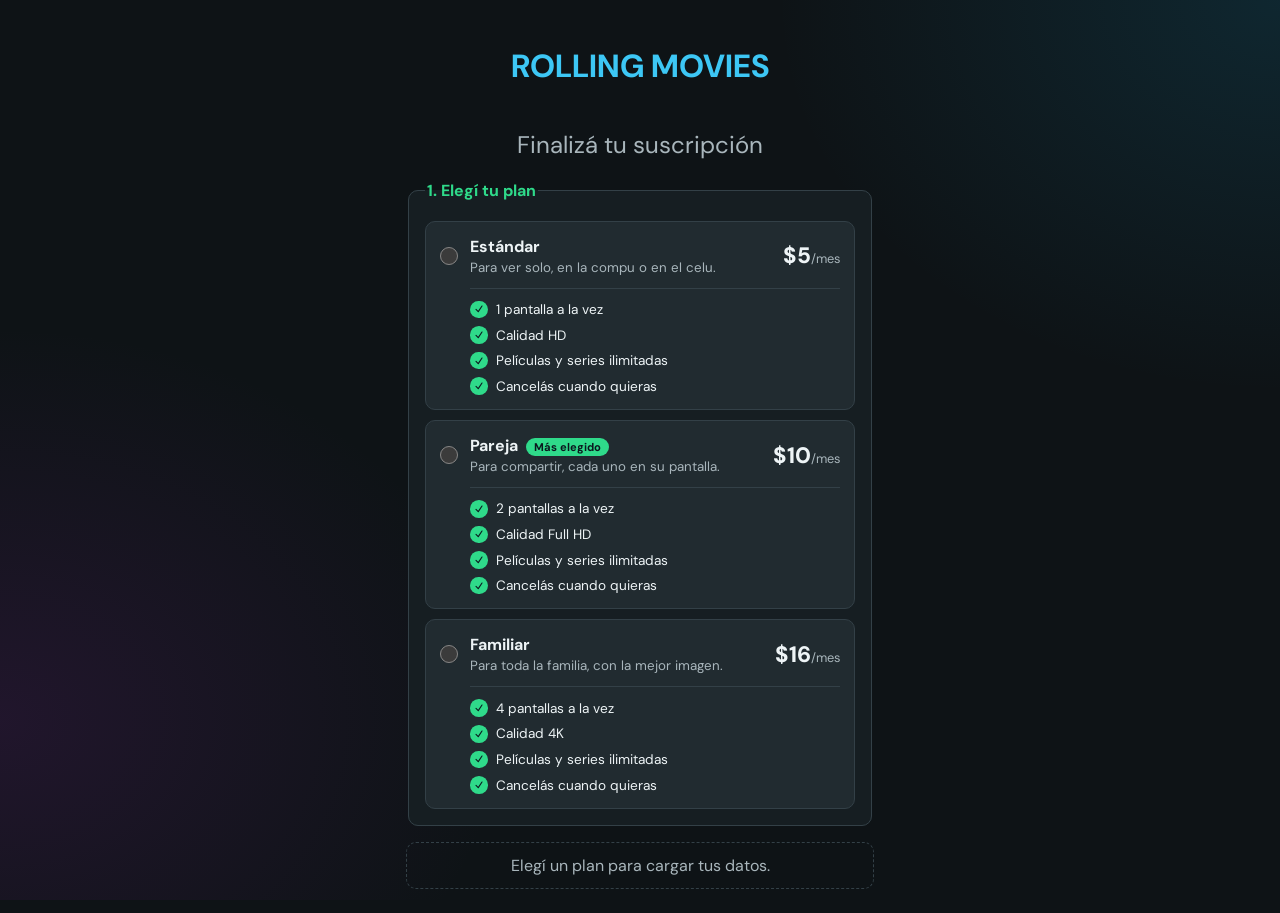
<file: suscripcion.html>
<!doctype html>
<html lang="es">
  <head>
    <meta charset="UTF-8" />
    <meta name="viewport" content="width=device-width, initial-scale=1.0" />
    <link rel="icon" type="image/png" href="./img/favicon.png" />
    <title>Pago - ROLLING MOVIES</title>
    <link rel="preconnect" href="https://fonts.googleapis.com" />
    <link rel="preconnect" href="https://fonts.gstatic.com" crossorigin />
    <link
      href="https://fonts.googleapis.com/css2?family=DM+Sans:wght@400;500;700;800&display=swap"
      rel="stylesheet"
    />
    <link rel="stylesheet" href="./estilos/suscripcion.css" />
    <link rel="stylesheet" href="./estilos/style.css" />
  </head>
  <body>
    <h1><a href="index.html">ROLLING MOVIES</a></h1>
    <h2>Finalizá tu suscripción</h2>

    <form action="#pago-confirmado" method="get">
      <fieldset>
        <legend>1. Elegí tu plan</legend>

        <label class="opcion-plan">
          <input
            type="radio"
            id="plan-basico"
            name="plan"
            value="basico"
            required
          />
          <span class="opcion-texto">
            <strong>Estándar</strong>
            <small>Para ver solo, en la compu o en el celu.</small>
          </span>
          <span class="opcion-precio">$5<small>/mes</small></span>

          <span class="opcion-beneficios">
            <span>1 pantalla a la vez</span>
            <span>Calidad HD</span>
            <span>Películas y series ilimitadas</span>
            <span>Cancelás cuando quieras</span>
          </span>
        </label>

        <label class="opcion-plan">
          <input type="radio" id="plan-estandar" name="plan" value="estandar" />
          <span class="opcion-texto">
            <strong
              >Pareja <span class="opcion-cartel">Más elegido</span></strong
            >
            <small>Para compartir, cada uno en su pantalla.</small>
          </span>
          <span class="opcion-precio">$10<small>/mes</small></span>

          <span class="opcion-beneficios">
            <span>2 pantallas a la vez</span>
            <span>Calidad Full HD</span>
            <span>Películas y series ilimitadas</span>
            <span>Cancelás cuando quieras</span>
          </span>
        </label>

        <label class="opcion-plan">
          <input type="radio" id="plan-premium" name="plan" value="premium" />
          <span class="opcion-texto">
            <strong>Familiar</strong>
            <small>Para toda la familia, con la mejor imagen.</small>
          </span>
          <span class="opcion-precio">$16<small>/mes</small></span>

          <span class="opcion-beneficios">
            <span>4 pantallas a la vez</span>
            <span>Calidad 4K</span>
            <span>Películas y series ilimitadas</span>
            <span>Cancelás cuando quieras</span>
          </span>
        </label>
      </fieldset>

      <p class="aviso">Elegí un plan para cargar tus datos.</p>

      <div class="despues-del-plan">
        <fieldset>
          <legend>2. Tus datos</legend>

          <div class="campo">
            <label for="nombre">Nombre y apellido</label>
            <input
              type="text"
              id="nombre"
              autocomplete="name"
              placeholder="Nombre y apellido"
              pattern="[A-Za-zÁÉÍÓÚáéíóúÑñÜü]+( [A-Za-zÁÉÍÓÚáéíóúÑñÜü]+)+"
              title="Ingresá nombre y apellido, solo letras"
              minlength="5"
              maxlength="60"
              required
            />
          </div>

          <div class="campo">
            <label for="email">Email</label>
            <input
              type="email"
              id="email"
              autocomplete="email"
              placeholder="ejemplo@correo.com"
              pattern="[^@\s]+@[^@\s]+\.[^@\s]+"
              title="Ingresá un email con el formato ejemplo@correo.com"
              maxlength="80"
              required
            />
          </div>
        </fieldset>

        <fieldset>
          <legend>3. Datos de la tarjeta</legend>

          <div class="tarjeta-credito">
            <div class="tarjeta-arriba" aria-hidden="true">
              <span class="tarjeta-chip"></span>
              <svg
                class="tarjeta-contactless"
                viewBox="0 0 24 24"
                fill="none"
                stroke="currentColor"
                stroke-width="2"
                stroke-linecap="round"
              >
                <path d="M8.5 8.5a5 5 0 0 1 0 7" />
                <path d="M12 6a8.5 8.5 0 0 1 0 12" />
                <path d="M15.5 3.5a12 12 0 0 1 0 17" />
              </svg>
            </div>

            <div class="tarjeta-numero">
              <label for="numero">Número de tarjeta</label>
              <input
                type="text"
                id="numero"
                placeholder="0000 0000 0000 0000"
                inputmode="numeric"
                autocomplete="cc-number"
                pattern="[0-9]{4} ?[0-9]{4} ?[0-9]{4} ?[0-9]{4}"
                title="Los 16 números de la tarjeta, con o sin espacios"
                minlength="16"
                maxlength="16"
                required
              />
            </div>

            <div class="tarjeta-abajo">
              <div>
                <label for="titular">Titular</label>
                <input
                  type="text"
                  id="titular"
                  autocomplete="cc-name"
                  placeholder="Tu nombre"
                  pattern="[A-Za-zÁÉÍÓÚáéíóúÑñÜü]+( [A-Za-zÁÉÍÓÚáéíóúÑñÜü]+)+"
                  title="Nombre y apellido como figura en la tarjeta, solo letras"
                  minlength="5"
                  maxlength="60"
                  required
                />
              </div>

              <div>
                <label for="vencimiento">Fecha</label>
                <input
                  type="text"
                  id="vencimiento"
                  placeholder="DD/MM"
                  inputmode="numeric"
                  maxlength="5"
                  pattern="(0[1-9]|[12][0-9]|3[01])/(0[1-9]|1[0-2])"
                  title="Ingresá la fecha en formato DD/MM"
                  required
                />
              </div>

              <div>
                <label for="cvv">CVV</label>
                <input
                  type="password"
                  id="cvv"
                  placeholder="•••"
                  inputmode="numeric"
                  autocomplete="cc-csc"
                  pattern="[0-9]{3,4}"
                  title="3 o 4 números"
                  minlength="3"
                  maxlength="4"
                  required
                />
              </div>
            </div>
          </div>
        </fieldset>

        <fieldset>
          <legend>4. Confirmá tu pago</legend>

          <div class="resumen resumen-basico">
            <p><span>Plan</span> <strong>Estándar · 1 pantalla, HD</strong></p>
            <p class="resumen-total">
              <span>Total por mes</span> <strong>$5</strong>
            </p>
          </div>

          <div class="resumen resumen-estandar">
            <p>
              <span>Plan</span> <strong>Pareja · 2 pantallas, Full HD</strong>
            </p>
            <p class="resumen-total">
              <span>Total por mes</span> <strong>$10</strong>
            </p>
          </div>

          <div class="resumen resumen-premium">
            <p><span>Plan</span> <strong>Familiar · 4 pantallas, 4K</strong></p>
            <p class="resumen-total">
              <span>Total por mes</span> <strong>$16</strong>
            </p>
          </div>

          <label class="terminos">
            <input type="checkbox" required />
            Acepto los términos y condiciones
          </label>
        </fieldset>

        <button type="submit">Pagar y suscribirme</button>
      </div>
    </form>

    <section class="exito" id="pago-confirmado">
      <div class="exito-icono" aria-hidden="true">✓</div>
      <h3>¡Pago confirmado!</h3>
      <p>
        Tu suscripción a ROLLING MOVIES ya está activa. Te enviamos el
        comprobante por email.
      </p>
      <a class="boton-link" href="index.html">Empezar a ver</a>
    </section>
  </body>
</html>
</file>
<file: estilos/suscripcion.css>
:root {
  --verde: hsl(152 70% 52%);
  --celeste: hsl(195 90% 60%);
  --tono-verde: 152;
  --tono-celeste: 195;

  --tono: 200;
  --fondo: hsl(var(--tono) 24% 7%);
  --fondo-2: hsl(var(--tono) 20% 11%);
  --fondo-3: hsl(var(--tono) 18% 16%);
  --borde: hsl(var(--tono) 16% 24%);
  --texto: hsl(var(--tono) 30% 95%);
  --texto-suave: hsl(var(--tono) 12% 70%);

  --acento: var(--celeste);
  --acento-2: var(--verde);
  --sobre-acento: hsl(var(--tono) 45% 8%);

  --fuente-titulos: 'DM Sans', system-ui, 'Segoe UI', Roboto, sans-serif;
  --fuente-texto: 'DM Sans', system-ui, 'Segoe UI', Roboto, sans-serif;
  color-scheme: dark;
}

body {
  max-width: 500px;
  margin: 0 auto;
  padding: 24px 16px;
  background: var(--fondo);
  color: var(--texto);
  font-family: var(--fuente-texto);
}

h1 {
  text-align: center;
  font-family: var(--fuente-titulos);
  color: var(--acento);
}

h2 {
  text-align: center;
  font-family: var(--fuente-titulos);
  font-weight: normal;
  color: var(--texto-suave);
}

fieldset {
  margin-bottom: 16px;
  padding: 16px;
  background: var(--fondo-2);
  border: 1px solid var(--borde);
  border-radius: 10px;
}

legend {
  color: var(--acento-2);
  font-weight: bold;
}

input[type="text"],
input[type="email"],
input[type="password"] {
  width: 100%;
  padding: 10px;
  font-family: inherit;
  color: var(--texto);
  background: var(--fondo-3);
  border: 1px solid var(--borde);
  border-radius: 6px;
}

input:focus {
  outline: 2px solid var(--acento);
}

button {
  width: 100%;
  padding: 12px;
  font-family: inherit;
  font-weight: bold;
  color: var(--sobre-acento);
  background: var(--acento);
  border: 0;
  border-radius: 8px;
  cursor: pointer;
}

button:hover {
  background: var(--acento-2);
}

small {
  color: var(--texto-suave);
}


*,
*::before,
*::after {
  box-sizing: border-box;
}

fieldset {
  min-width: 0;
}

h1 a {
  color: inherit;
  text-decoration: none;
}

.opcion-plan {
  display: flex;
  flex-wrap: wrap;
  align-items: center;
  gap: 12px;
  margin-top: 10px;
  padding: 14px;
  border: 1px solid var(--borde);
  border-radius: 10px;
  background: var(--fondo-3);
  cursor: pointer;
  transition: border-color 0.2s, background 0.2s;
}

.opcion-plan:first-of-type {
  margin-top: 4px;
}

.opcion-plan:hover {
  border-color: var(--texto-suave);
}

.opcion-plan:has(input:checked) {
  border-color: var(--acento);
  background: hsl(var(--tono-celeste) 60% 50% / 0.12);
}

.opcion-plan input {
  flex-shrink: 0;
  width: 18px;
  height: 18px;
  margin: 0;
  accent-color: var(--acento);
}

.opcion-texto {
  flex: 1;
  display: flex;
  flex-direction: column;
  gap: 2px;
}

.opcion-precio {
  font-size: 1.4rem;
  font-weight: 800;
  white-space: nowrap;
}

.opcion-precio small {
  font-size: 0.8rem;
  font-weight: 400;
}

.opcion-cartel {
  margin-left: 4px;
  padding: 2px 8px;
  border-radius: 999px;
  background: var(--acento-2);
  color: var(--sobre-acento);
  font-size: 0.7rem;
  vertical-align: middle;
}

.opcion-beneficios {
  flex-basis: 100%;
  display: grid;
  gap: 8px;
  margin-left: 30px;
  padding-top: 12px;
  border-top: 1px solid var(--borde);
}

.opcion-beneficios span {
  display: flex;
  align-items: center;
  gap: 8px;
  font-size: 0.85rem;
}

.opcion-beneficios span::before {
  content: "";
  flex-shrink: 0;
  width: 1.1rem;
  height: 1.1rem;
  border-radius: 50%;
  background:
    url("data:image/svg+xml,%3Csvg xmlns='http://www.w3.org/2000/svg' viewBox='0 0 16 16' fill='%230b171e'%3E%3Cpath fill-rule='evenodd' d='M12.416 3.376a.75.75 0 0 1 .208 1.04l-5 7.5a.75.75 0 0 1-1.154.114l-3-3a.75.75 0 0 1 1.06-1.06l2.353 2.353 4.493-6.74a.75.75 0 0 1 1.04-.207Z' clip-rule='evenodd'/%3E%3C/svg%3E")
    center / 0.75rem no-repeat,
    var(--acento-2);
}

.aviso {
  margin: 0;
  padding: 12px 16px;
  border: 1px dashed var(--borde);
  border-radius: 10px;
  color: var(--texto-suave);
  text-align: center;
}

.despues-del-plan {
  display: none;
}

form:has(input[name="plan"]:checked) .despues-del-plan {
  display: block;
}

form:has(input[name="plan"]:checked) .aviso {
  display: none;
}

.campo {
  margin-bottom: 14px;
}

.campo:last-child {
  margin-bottom: 0;
}

.campo label {
  display: block;
  margin-bottom: 6px;
  font-size: 0.9rem;
}

input:user-invalid {
  border-color: hsl(0 75% 62%);
}

.tarjeta-credito {
  position: relative;
  isolation: isolate;
  overflow: hidden;
  display: flex;
  flex-direction: column;
  justify-content: space-between;
  gap: 16px;
  max-width: 420px;
  aspect-ratio: 1.586;
  margin: 4px auto 0;
  padding: 20px;
  border-radius: 14px;
  background-image: radial-gradient(
    circle 520px at 9% 80%,
    hsl(var(--tono-celeste) 80% 34%) 0%,
    hsl(var(--tono-verde) 65% 30%) 100%
  );
  box-shadow:
    0 12px 30px hsl(0 0% 0% / 0.35),
    inset 0 1px 0 hsl(0 0% 100% / 0.25);
  color: hsl(0 0% 100%);
}

.tarjeta-credito::before {
  content: "";
  position: absolute;
  z-index: -1;
  top: -45%;
  right: -18%;
  width: 70%;
  aspect-ratio: 1;
  border: 28px solid hsl(0 0% 100% / 0.08);
  border-radius: 50%;
}

.tarjeta-arriba {
  display: flex;
  align-items: center;
  justify-content: space-between;
}

.tarjeta-chip {
  width: 42px;
  height: 32px;
  border-radius: 6px;
  background:
    linear-gradient(90deg, transparent 30%, hsl(40 45% 40% / 0.6) 30% 34%, transparent 34% 66%, hsl(40 45% 40% / 0.6) 66% 70%, transparent 70%),
    linear-gradient(0deg, transparent 46%, hsl(40 45% 40% / 0.6) 46% 54%, transparent 54%),
    linear-gradient(135deg, hsl(45 75% 78%), hsl(40 55% 55%));
}

.tarjeta-contactless {
  width: 26px;
  height: 26px;
  opacity: 0.85;
}

.tarjeta-credito label {
  display: block;
  font-size: 0.65rem;
  letter-spacing: 1.5px;
  text-transform: uppercase;
  color: hsl(0 0% 100% / 0.75);
}

.tarjeta-credito input {
  width: 100%;
  padding: 4px 0;
  border: 0;
  border-bottom: 1px solid hsl(0 0% 100% / 0.3);
  border-radius: 0;
  background: transparent;
  color: hsl(0 0% 100%);
  font-family: inherit;
  font-size: 0.9rem;
  letter-spacing: 1.5px;
}

.tarjeta-credito input::placeholder {
  color: hsl(0 0% 100% / 0.55);
}

.tarjeta-credito input:focus {
  outline: none;
  border-bottom-color: hsl(0 0% 100%);
  box-shadow: 0 1px 0 hsl(0 0% 100%);
}

.tarjeta-credito input:user-invalid {
  border-bottom-color: hsl(0 100% 75%);
  box-shadow: 0 1px 0 hsl(0 100% 75%);
}

.tarjeta-numero input {
  font-size: 1.2rem;
  letter-spacing: 2px;
  font-variant-numeric: tabular-nums;
}

#titular {
  text-transform: uppercase;
}

.tarjeta-abajo {
  display: grid;
  grid-template-columns: 1fr 4.5rem 3.5rem;
  gap: 12px;
}

.resumen {
  display: none;
}

form:has(#plan-basico:checked) .resumen-basico,
form:has(#plan-estandar:checked) .resumen-estandar,
form:has(#plan-premium:checked) .resumen-premium {
  display: block;
}

.resumen p {
  display: flex;
  justify-content: space-between;
  gap: 16px;
  margin: 0;
  padding: 10px 0;
}

.resumen p + p {
  border-top: 1px solid var(--borde);
}

.resumen span {
  color: var(--texto-suave);
}

.resumen strong {
  text-align: right;
}

.resumen-total {
  font-size: 1.1rem;
}

.resumen-total span {
  color: var(--texto);
  font-weight: 700;
}

.terminos {
  display: flex;
  align-items: center;
  gap: 8px;
  margin-top: 6px;
  padding-top: 14px;
  border-top: 1px solid var(--borde);
  cursor: pointer;
}

.terminos input {
  flex-shrink: 0;
  width: 18px;
  height: 18px;
  margin: 0;
  accent-color: var(--acento);
}

button:focus-visible {
  outline: 2px solid var(--texto);
  outline-offset: 2px;
}

.exito {
  display: none;
  padding: 32px 20px;
  border: 1px solid var(--borde);
  border-radius: 10px;
  background: var(--fondo-2);
  text-align: center;
}

.exito:target {
  display: block;
}

body:has(.exito:target) form {
  display: none;
}

.exito-icono {
  display: grid;
  place-items: center;
  width: 64px;
  height: 64px;
  margin: 0 auto 16px;
  border-radius: 50%;
  background: var(--acento-2);
  color: var(--sobre-acento);
  font-size: 2rem;
  font-weight: 800;
}

.exito h3 {
  margin: 0 0 8px;
  font-size: 1.5rem;
}

.exito p {
  margin: 0 0 20px;
  color: var(--texto-suave);
  line-height: 1.5;
}

.boton-link {
  display: inline-block;
  padding: 12px 24px;
  border-radius: 8px;
  background: var(--acento);
  color: var(--sobre-acento);
  font-weight: 700;
  text-decoration: none;
}

.boton-link:hover {
  background: var(--acento-2);
}
</file>
<file: estilos/style.css>
:root {
  --verde: hsl(152 70% 52%);
  --celeste: hsl(195 90% 60%);
  --tono-verde: 152;
  --tono-celeste: 195;

  --tono: 200;
  --fondo: hsl(var(--tono) 24% 7%);
  --fondo-2: hsl(var(--tono) 20% 11%);
  --fondo-3: hsl(var(--tono) 18% 16%);
  --borde: hsl(var(--tono) 16% 24%);
  --texto: hsl(var(--tono) 30% 95%);
  --texto-suave: hsl(var(--tono) 12% 70%);

  --acento: var(--celeste);
  --acento-2: var(--verde);
  --sobre-acento: hsl(var(--tono) 45% 8%);

  --fuente-titulos: 'DM Sans', system-ui, 'Segoe UI', Roboto, sans-serif;
  --fuente-texto: 'DM Sans', system-ui, 'Segoe UI', Roboto, sans-serif;
  color-scheme: dark;
}

body {
  min-height: 100vh;
  background:
    radial-gradient(45rem 35rem at 0% 80%, hsl(285 60% 30% / 0.22), transparent 70%),
    radial-gradient(45rem 35rem at 100% 0%, hsl(var(--tono-celeste) 80% 40% / 0.16), transparent 70%),
    var(--fondo);
  background-attachment: fixed;
  color: var(--texto);
  font-family: var(--fuente-texto);
  display: flex;
  flex-direction: column;
  justify-content: space-between;
}

h1, h2, h3 {
  font-family: var(--fuente-titulos);
}
.footer {
  background: #0f0f14;
  color: #a0a0b0;
  padding: 0.5rem 1.5rem 0rem;
  font-family: system-ui, sans-serif;
}

.footercontainer {
  max-width: 1100px;
  margin: 0 auto;
  display: flex;
  flex-wrap: wrap;
  justify-content: space-between;
  gap: 2rem;
}

.footerleft h3 {
  color: #fff;
  margin: 0 0 0.5rem;
}

.footerleft p {
  margin: 0;
  font-size: 0.9rem;
}
.footerlinks {
  display: flex;
  flex-direction: column;
  gap: 0.5rem;
}

.footer a {
  color: #a0a0b0;
  text-decoration: none;
  transition: color 0.2s;
}

.footer a:hover {
  color: hsl(152 70% 52%);;
}

.footercopy {
  text-align: center;
  margin: 2rem 0 0;
  font-size: 0.8rem;
  border-top: 1px solid #22222c;
  padding-top: 1rem;
}
</file>
